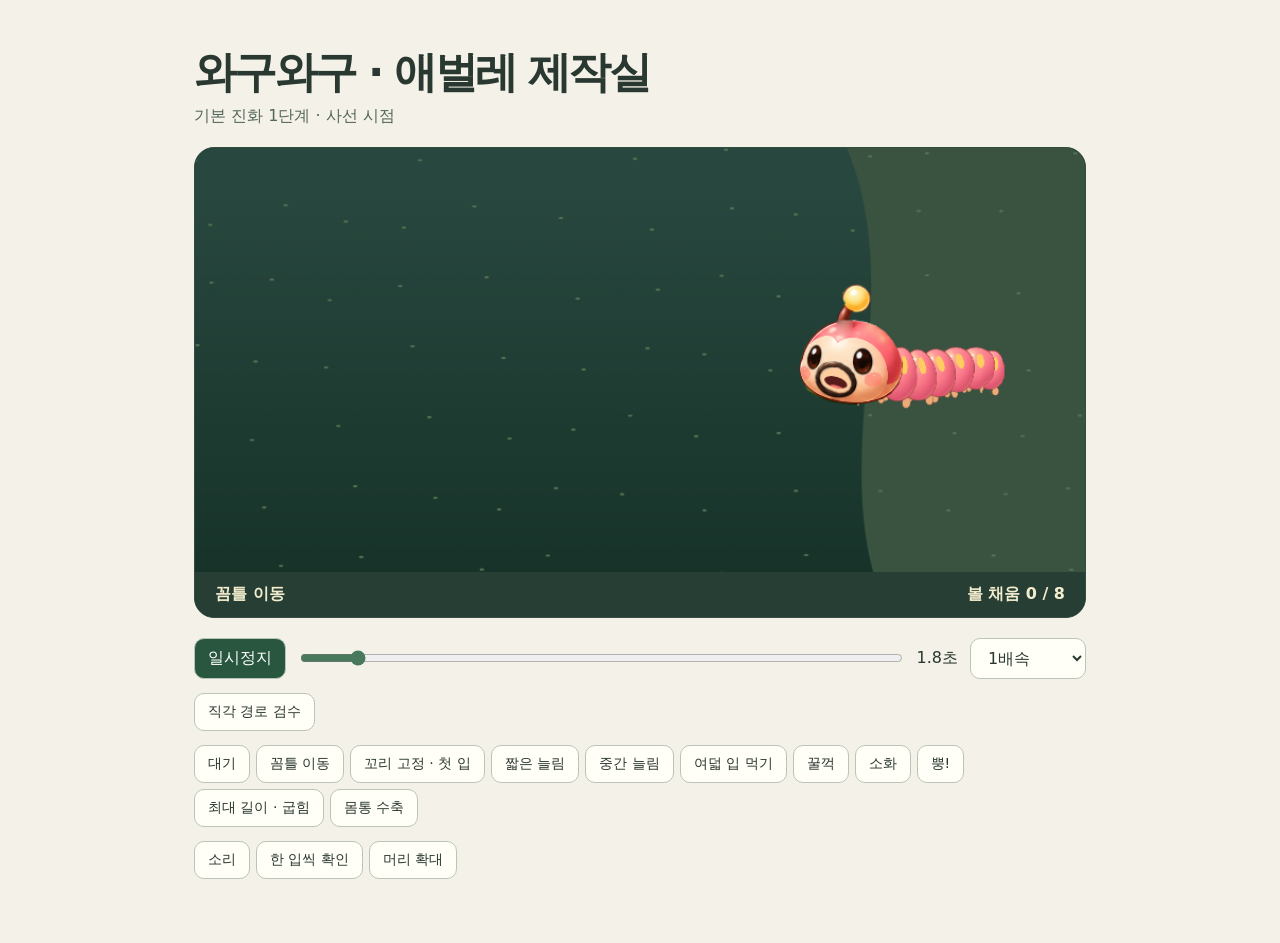
<file: character-production/larva-stage-1/index.html>
<!doctype html><html lang="ko"><meta charset="utf-8"><meta name="viewport" content="width=device-width,initial-scale=1"><title>와구와구 · 애벌레 제작실</title>
<style>
*{box-sizing:border-box}body{margin:0;background:#f4f1e8;color:#293830;font:16px system-ui,sans-serif}main{max-width:980px;margin:auto;padding:clamp(16px,4vw,44px)}header,.bar,.actions{display:flex;align-items:center;justify-content:space-between;gap:12px;flex-wrap:wrap}h1{margin:0;font-size:clamp(27px,4vw,43px);letter-spacing:-.06em}header p{margin:4px 0 20px;color:#53675a}figure{margin:0;background:#182e29;border-radius:20px;overflow:hidden;border:1px solid #334e40}canvas{display:block;width:100%}figcaption{display:flex;justify-content:space-between;padding:12px 20px;color:#f3edce;background:#263e34;font-weight:650}.controls{padding:20px 0}button,select{font:inherit;border:1px solid #bbc5b6;border-radius:10px;background:#fffef7;color:#293830;padding:9px 13px;cursor:pointer}button[aria-pressed=true],#play{background:#28563f;color:white}.actions{justify-content:flex-start;margin:14px 0 0;gap:6px}.actions button{font-size:14px}.bar{flex-wrap:nowrap}input{min-width:48px;flex:1;accent-color:#49795c}output{font-variant-numeric:tabular-nums;white-space:nowrap}small{color:#647469}@media(max-width:530px){main{padding:12px}.bar{gap:5px}button,select{padding:8px;font-size:14px}figcaption{font-size:14px}}
</style><main><header><div><h1>와구와구 · 애벌레 제작실</h1><p>기본 진화 1단계 · 사선 시점</p></div></header><figure><canvas width="840" height="400" id="view" aria-label="애벌레 동작 검수 화면"></canvas><figcaption><span id="state"></span><span id="count"></span></figcaption></figure>
<div class="controls"><div class="bar"><button id="play">일시정지</button><input id="scrub" aria-label="재생 위치" type="range" min="0" max="21" step=".01" value="0"><output id="clock"></output><select id="rate" aria-label="재생 속도"><option value="1">1배속</option><option value=".5">0.5배속</option><option value=".25">0.25배속</option></select></div><div class="actions"><button id="corner" aria-pressed="false">직각 경로 검수</button></div><div class="actions" id="chapters"></div><div class="actions"><button id="sound" aria-pressed="false">소리</button><button id="bite">한 입씩 확인</button><button id="zoom" aria-pressed="false">머리 확대</button></div></div></main>
<script src="./work-larva-renderer.js"></script><script>
const $=id=>document.getElementById(id),ctx=$('view').getContext('2d');
const PI=Math.PI, clamp=(v,a=0,b=1)=>Math.max(a,Math.min(b,v)),smooth=v=>{v=clamp(v);return v*v*(3-2*v)},mix=(a,b,u)=>a+(b-a)*u;
const larva=createWorkLarva($('view'));
const chapters=[['대기',0],['꼼틀 이동',1],['꼬리 고정 · 첫 입',3],['짧은 늘림',3.9],['중간 늘림',5.4],['여덟 입 먹기',6],['꿀꺽',12.4],['소화',13.04],['뿡!',15.7],['최대 길이 · 굽힘',18.9],['몸통 수축',19.4]];
let time=0,playing=true,zoom=false,last=0;
function ellipse(x,y,rx,ry,fill,stroke='',width=1,angle=0){
 ctx.beginPath();ctx.ellipse(x,y,Math.max(.01,rx),Math.max(.01,ry),angle,0,PI*2);ctx.fillStyle=fill;ctx.fill();if(stroke){ctx.lineWidth=width;ctx.strokeStyle=stroke;ctx.stroke()}
}
function gradient(x,y,r,stops){let g=ctx.createRadialGradient(x,y,0,x,y,r);for(const [k,v] of stops)g.addColorStop(k,v);return g}
const skin=(x,y,r)=>gradient(x-r*.28,y-r*.55,2*r,[[0,'#ffe0ad'],[.18,'#ff9a9d'],[.48,'#fa7888'],[.73,'#dc536d'],[.93,'#ffc389'],[1,'#a84c4f']]);
const facePaint=(x,y,r)=>gradient(x-r*.19,y-r*.48,1.9*r,[[0,'#fff3cb'],[.47,'#ffd6a9'],[.82,'#ffab93'],[1,'#e97877']]);
function bez(a,b,c,d,t){const q=1-t;return {x:q*q*q*a.x+3*q*q*t*b.x+3*q*t*t*c.x+t*t*t*d.x,y:q*q*q*a.y+3*q*q*t*b.y+3*q*t*t*c.y+t*t*t*d.y}}
const pt=(x,y)=>({x,y});
const knots=[[pt(782,211),pt(683,211),pt(638,211),pt(586,211)],[pt(586,211),pt(479,211),pt(455,107),pt(361,140)],[pt(361,140),pt(296,165),pt(360,250),pt(281,250)],[pt(281,250),pt(160,250),pt(107,333),pt(236,321)],[pt(236,321),pt(382,311),pt(529,305),pt(677,272)]];
const cornerKnots=[[pt(782,211),pt(640,211),pt(440,211),pt(345,211)],[pt(345,211),pt(307,211),pt(295,198),pt(295,161)],[pt(295,161),pt(295,132),pt(295,110),pt(295,95)],[pt(295,95),pt(295,44),pt(345,46),pt(389,76)],[pt(389,76),pt(482,145),pt(572,270),pt(677,272)]];
let road,length,corner=false;
function setRoad(curves){road=[{...curves[0][0],s:0}];length=0;for(const curve of curves)for(let j=1;j<=90;j++){let p=bez(...curve,j/90),a=road.at(-1);length+=Math.hypot(p.x-a.x,p.y-a.y);road.push({...p,s:length})}}
setRoad(knots);
$('corner').onclick=()=>{corner=!corner;setRoad(corner?cornerKnots:knots);$('corner').setAttribute('aria-pressed',corner);time=11.8;setPlay(false);scene(time)};
function path(s){s=clamp(s,0,length);let lo=0,hi=road.length-1;while(hi-lo>1){let m=(lo+hi)>>1;if(road[m].s<s)lo=m;else hi=m}let a=road[lo],b=road[hi],u=(s-a.s)/(b.s-a.s);return pt(mix(a.x,b.x,u),mix(a.y,b.y,u))}
function distance(t){if(t<3)return 146+50*smooth((t-1)/2);if(t<6)return 196+172*smooth((t-3.35)/2.65);if(t<12.4){let q=(t-6)/.8;return 368+22*(Math.floor(q)+smooth((q%1)/.42))}return 544+(length-544)*smooth((t-16.4)/2.8)}
function cracker(x,y,size,remain){ctx.save();ctx.translate(x,y);ctx.rotate(.18);ctx.scale(size,size);ctx.beginPath();ctx.roundRect(-8,-8,16,16,3);ctx.fillStyle='#e5a853';ctx.fill();ctx.strokeStyle='#a76838';ctx.stroke();for(let a of [-4,3])for(let b of [-4,3])ellipse(a,b,1,1,'#ab713a');ctx.restore()}
function scene(t){
 const s=distance(t),tail=t<3?s-146:t<19.2?50:mix(50,s-146,smooth((t-19.2)/1.8));
 const span=s-tail,stretch=clamp((span-146)/270),biteQ=clamp((t-6)/.8,0,8),bites=t<3.14?0:Math.min(8,1+Math.floor(clamp((t-6.8)/.8,0,7)+.58));
 const lift=Math.sin(PI*clamp((t-12.4)/.64)),full=bites/8*(1-smooth((t-12.53)/.40)),chew=t>=3&&t<3.35?Math.sin(PI*(t-3)/.35)**2:t>=6.8&&t<12.4?Math.sin(PI*(biteQ%1))**2*(.6+.4*Math.cos(4*PI*biteQ)):0;
 const gut=(t-13.04)/2.66,gas=(t-15.7)/.7;
 const wave=(v)=>3.2*Math.sin(t*7-v*8)*(1-stretch*.5)*(t<1?.18:1)*Math.min(1,v*8);
 function center(v){const p=path(tail+span*v);p.y+=wave(v);return p}
 const h=center(1),end=center(0),dir=path(s-.5).x>=h.x?1:-1;
 ctx.clearRect(0,0,840,400);ctx.save();if(zoom){ctx.translate(420,205);ctx.scale(2.45,2.45);ctx.translate(-h.x,-h.y)}
 const bg=ctx.createLinearGradient(0,45,0,410);bg.addColorStop(0,'#28473e');bg.addColorStop(1,'#173329');ctx.fillStyle=bg;ctx.fillRect(-900,-500,2700,1600);
 ctx.fillStyle='#395340';ctx.beginPath();ctx.moveTo(615,0);ctx.bezierCurveTo(670,130,605,270,640,400);ctx.lineTo(900,400);ctx.lineTo(900,0);ctx.fill();
 for(let j=0;j<7;j++)for(let i=0;i<13;i++){const xx=i*70+17*Math.sin(i+j),yy=j*66+12*Math.cos(2*i+j);ellipse(xx,yy,2.2,1.1,'#577255')}
 if(t>=3&&t<19.2){ctx.strokeStyle='#b5d08c88';ctx.beginPath();ctx.ellipse(end.x,end.y+13,15,5,0,0,PI*2);ctx.stroke()}
 for(let i=0;i<8;i++)if(i>=bites&&t>=2.8&&t<12.4){let p=path(i===0?196:368+(i+1)*22);cracker(p.x-19,p.y+3,.84,1)}
 const line=Array.from({length:97},(_,i)=>center(i/96));
 larva.draw({line,time:t,direction:dir,fullness:full,bite:chew,lift,boluses:[gut],gas});
 if((t>=3&&t<3.35)||(t>=6.8&&t<12.4)){const phase=t<4?(t-3)/.35:biteQ%1;if(phase>.32&&phase<.8){let q=(phase-.32)/.48;for(let i=0;i<4;i++)ellipse(h.x-dir*(27+q*(9+i*2)),h.y+10-q*(10+i*2)+q*q*16,1.9*(1-q)+.5,1.4,'#edbb72')}}
 if(gas>=0&&gas<1){ctx.save();ctx.globalAlpha=Math.sin(PI*gas);for(let i=0;i<4;i++)ellipse(end.x+gas*(35+9*i),end.y-5-gas*(i%2?19:7),5+gas*5,5+gas*4,'#c2cf81');ctx.fillStyle='#f9efaa';ctx.font='bold 18px system-ui';ctx.fillText('뿡!',end.x+25,end.y-20-gas*7);ctx.restore()}
 ctx.restore();$('state').textContent=chapters.filter(x=>t>=x[1]).at(-1)[0];$('count').textContent='볼 채움 '+Math.round(full*8)+' / 8';$('clock').textContent=t.toFixed(1)+'초';$('scrub').value=t
}
function setPlay(p){playing=p;$('play').textContent=p?'일시정지':'재생'}
for(const [name,t] of chapters){const b=document.createElement('button');b.textContent=name;b.onclick=()=>{time=t;setPlay(true);scene(time)};$('chapters').append(b)}
$('play').onclick=()=>setPlay(!playing);$('scrub').oninput=e=>{time=+e.target.value;setPlay(false);scene(time)};
$('zoom').onclick=()=>{zoom=!zoom;$('zoom').setAttribute('aria-pressed',zoom);scene(time)};
$('bite').onclick=()=>{const steps=[3.21,7.32,8.12,8.92,9.72,10.52,11.32,12.12];time=steps.find(v=>v>time+.01)??steps[0];setPlay(false);scene(time)};
let audio=null,muted=true;
$('sound').onclick=()=>{audio??=new AudioContext();audio.resume();muted=!muted;$('sound').setAttribute('aria-pressed',!muted)};
function effect(hz,end,dur,type){
 if(muted||!audio)return;const o=audio.createOscillator(),g=audio.createGain(),n=audio.currentTime;o.type=type;o.frequency.setValueAtTime(hz,n);o.frequency.exponentialRampToValueAtTime(end,n+dur);g.gain.setValueAtTime(.0001,n);g.gain.exponentialRampToValueAtTime(.052,n+.012);g.gain.exponentialRampToValueAtTime(.0001,n+dur);o.connect(g);g.connect(audio.destination);o.start(n);o.stop(n+dur);
}
function frame(now){const prior=time;if(playing)time=(time+Math.min(.08,(now-(last||now))/1000)*+$('rate').value)%21;if(playing){for(let i=0;i<8;i++){let e=i===0?3.14:6+(i+.42)*.8;if(prior<e&&time>=e)effect(510,135,.065,'triangle')}if(prior<12.65&&time>=12.65)effect(330,88,.18,'sine');if(prior<15.7&&time>=15.7)effect(122,43,.24,'sawtooth')}last=now;scene(time);requestAnimationFrame(frame)}requestAnimationFrame(frame);
</script></html>
</file>
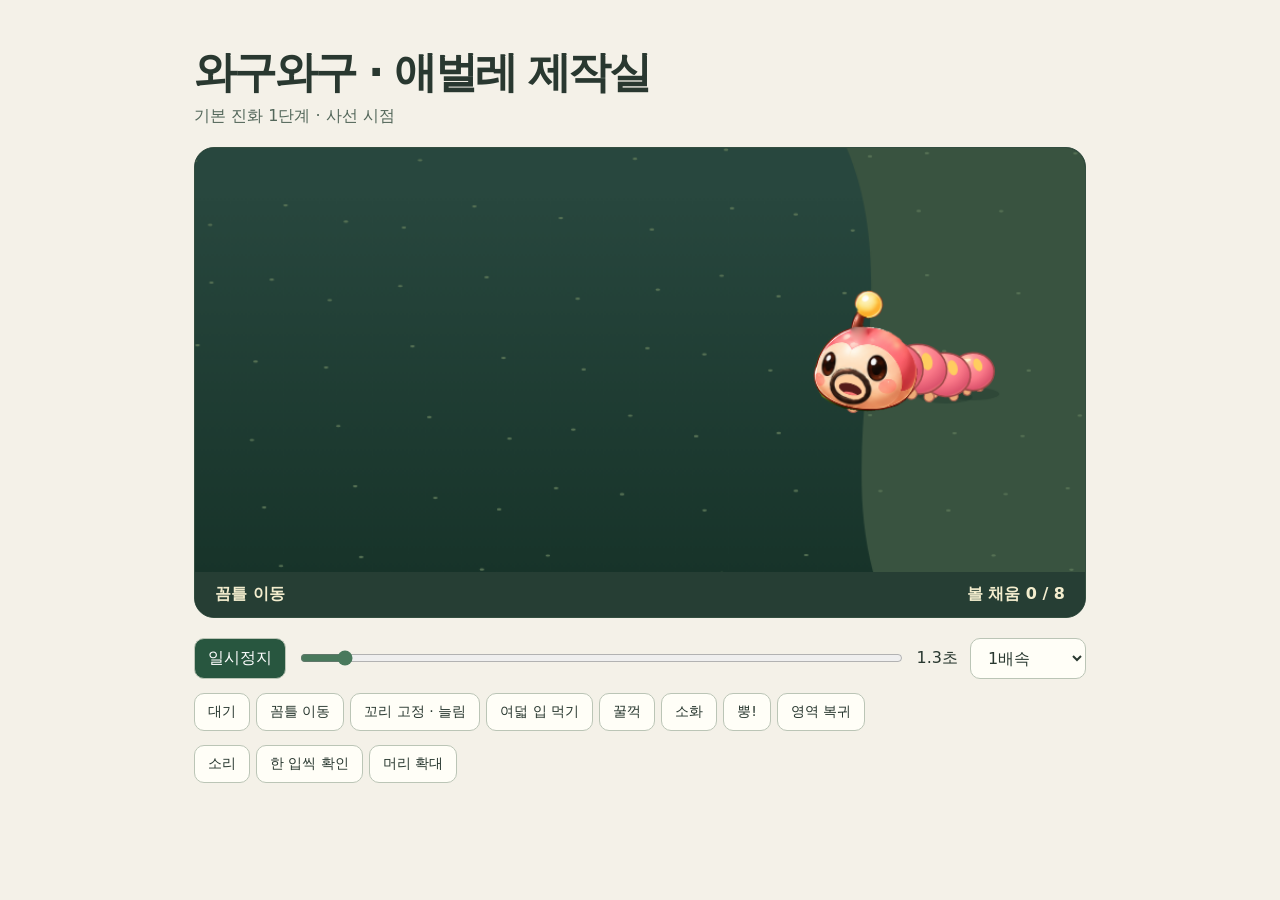
<file: character-production/larva-stage-1/work-original.html>
<!doctype html><html lang="ko"><meta charset="utf-8"><meta name="viewport" content="width=device-width,initial-scale=1"><title>와구와구 · 애벌레 제작실</title>
<style>
*{box-sizing:border-box}body{margin:0;background:#f4f1e8;color:#293830;font:16px system-ui,sans-serif}main{max-width:980px;margin:auto;padding:clamp(16px,4vw,44px)}header,.bar,.actions{display:flex;align-items:center;justify-content:space-between;gap:12px;flex-wrap:wrap}h1{margin:0;font-size:clamp(27px,4vw,43px);letter-spacing:-.06em}header p{margin:4px 0 20px;color:#53675a}figure{margin:0;background:#182e29;border-radius:20px;overflow:hidden;border:1px solid #334e40}canvas{display:block;width:100%}figcaption{display:flex;justify-content:space-between;padding:12px 20px;color:#f3edce;background:#263e34;font-weight:650}.controls{padding:20px 0}button,select{font:inherit;border:1px solid #bbc5b6;border-radius:10px;background:#fffef7;color:#293830;padding:9px 13px;cursor:pointer}button[aria-pressed=true],#play{background:#28563f;color:white}.actions{justify-content:flex-start;margin:14px 0 0;gap:6px}.actions button{font-size:14px}.bar{flex-wrap:nowrap}input{min-width:48px;flex:1;accent-color:#49795c}output{font-variant-numeric:tabular-nums;white-space:nowrap}small{color:#647469}@media(max-width:530px){main{padding:12px}.bar{gap:5px}button,select{padding:8px;font-size:14px}figcaption{font-size:14px}}
</style><main><header><div><h1>와구와구 · 애벌레 제작실</h1><p>기본 진화 1단계 · 사선 시점</p></div></header><figure><canvas width="840" height="400" id="view" aria-label="애벌레 동작 검수 화면"></canvas><figcaption><span id="state"></span><span id="count"></span></figcaption></figure>
<div class="controls"><div class="bar"><button id="play">일시정지</button><input id="scrub" aria-label="재생 위치" type="range" min="0" max="21" step=".01" value="0"><output id="clock"></output><select id="rate" aria-label="재생 속도"><option value="1">1배속</option><option value=".5">0.5배속</option><option value=".25">0.25배속</option></select></div><div class="actions" id="chapters"></div><div class="actions"><button id="sound" aria-pressed="false">소리</button><button id="bite">한 입씩 확인</button><button id="zoom" aria-pressed="false">머리 확대</button></div></div></main>
<script>
const $=id=>document.getElementById(id),ctx=$('view').getContext('2d');
const PI=Math.PI, clamp=(v,a=0,b=1)=>Math.max(a,Math.min(b,v)),smooth=v=>{v=clamp(v);return v*v*(3-2*v)},mix=(a,b,u)=>a+(b-a)*u;
const chapters=[['대기',0],['꼼틀 이동',1],['꼬리 고정 · 늘림',3],['여덟 입 먹기',6],['꿀꺽',12.4],['소화',13.04],['뿡!',15.7],['영역 복귀',16.4]];
let time=0,playing=true,zoom=false,last=0;
function ellipse(x,y,rx,ry,fill,stroke='',width=1,angle=0){
 ctx.beginPath();ctx.ellipse(x,y,Math.max(.01,rx),Math.max(.01,ry),angle,0,PI*2);ctx.fillStyle=fill;ctx.fill();if(stroke){ctx.lineWidth=width;ctx.strokeStyle=stroke;ctx.stroke()}
}
function gradient(x,y,r,stops){let g=ctx.createRadialGradient(x,y,0,x,y,r);for(const [k,v] of stops)g.addColorStop(k,v);return g}
const skin=(x,y,r)=>gradient(x-r*.28,y-r*.55,2*r,[[0,'#ffe0ad'],[.18,'#ff9a9d'],[.48,'#fa7888'],[.73,'#dc536d'],[.93,'#ffc389'],[1,'#a84c4f']]);
const facePaint=(x,y,r)=>gradient(x-r*.19,y-r*.48,1.9*r,[[0,'#fff3cb'],[.47,'#ffd6a9'],[.82,'#ffab93'],[1,'#e97877']]);
function bez(a,b,c,d,t){const q=1-t;return {x:q*q*q*a.x+3*q*q*t*b.x+3*q*t*t*c.x+t*t*t*d.x,y:q*q*q*a.y+3*q*q*t*b.y+3*q*t*t*c.y+t*t*t*d.y}}
const pt=(x,y)=>({x,y});
const knots=[[pt(738,211),pt(683,211),pt(638,211),pt(586,211)],[pt(586,211),pt(479,211),pt(455,107),pt(361,140)],[pt(361,140),pt(296,165),pt(286,270),pt(177,252)],[pt(177,252),pt(89,244),pt(107,333),pt(236,321)],[pt(236,321),pt(382,311),pt(529,305),pt(677,272)]];
let road=[{...knots[0][0],s:0}],length=0;for(const curve of knots)for(let j=1;j<=90;j++){let p=bez(...curve,j/90),a=road.at(-1);length+=Math.hypot(p.x-a.x,p.y-a.y);road.push({...p,s:length})}
function path(s){s=clamp(s,0,length);let lo=0,hi=road.length-1;while(hi-lo>1){let m=(lo+hi)>>1;if(road[m].s<s)lo=m;else hi=m}let a=road[lo],b=road[hi],u=(s-a.s)/(b.s-a.s);return pt(mix(a.x,b.x,u),mix(a.y,b.y,u))}
function distance(t){if(t<3)return 102+50*smooth((t-1)/2);if(t<6)return 152+216*smooth((t-3)/3);if(t<12.4){let q=(t-6)/.8;return 368+22*(Math.floor(q)+smooth((q%1)/.42))}return 544+(length-544)*smooth((t-16.4)/2.8)}
function bodySegment(x,y,r,angle,step,t){
 ctx.save();ctx.translate(x,y);ctx.rotate(angle);const tick=Math.sin(t*8-step*1.4);
 for(const side of [-1,1])ellipse(side*r*.43+tick*side*r*.12,r*.88+tick*side*r*.09,r*.19,r*.19,'#edab77','#a85d4e',1);
 ellipse(0,0,r*1.06,r*.93,skin(0,0,r),'#9e4748',1.5);
 ellipse(r*.26,-r*.33,r*.21,r*.33,'#ffcd5f','',1,-.38);
 ellipse(-r*.31,-r*.56,r*.23,r*.075,'#fff0ce','',1,-.18);ctx.restore()
}
const ART_DATA={"antenna": "[data-uri]", "eye0": "[data-uri]", "eye1": "[data-uri]", "ring": "[data-uri]", "skin": "[data-uri]"};
const art={}, cheekCache=new Map();
for(const [name,url] of Object.entries(ART_DATA)){const img=new Image();img.src=url;art[name]=img}
function head(x,y,t,dir,full,chew,lift){
 if(!Object.values(art).every(img=>img.complete&&img.naturalWidth))return;
 ctx.save();ctx.translate(x,y-14*lift);ctx.scale(dir,1);ctx.rotate(-.22*lift+.017*Math.sin(t*5));
 ctx.translate(0,Math.sin(t*5)*1.2);ctx.scale(.47,.47);ctx.translate(-108,-94);
 ctx.save();ctx.translate(94,24);ctx.rotate(.075*Math.sin(t*5-.55)+lift*.12);ctx.drawImage(art.antenna,-18,-93,71,103);ctx.restore();
 // Only the cheek rows expand. The eyes and moustache retain their shape.
 const level=Math.round(full*32);
 if(!cheekCache.has(level)){
   const plate=document.createElement('canvas');plate.width=260;plate.height=177;
   const skinCtx=plate.getContext('2d');
   for(let y=0;y<177;y++){
     const band=Math.exp(-((y-120)**2)/1000),extra=19*(level/32)**1.25*band;
     skinCtx.drawImage(art.skin,0,y,216,1,22-extra,y,216+extra*2,1);
   }
   cheekCache.set(level,plate)
 }
 ctx.drawImage(cheekCache.get(level),-22,0);
 const blink=Math.max(lift*.70,Math.pow(Math.max(0,Math.cos((t+.7)*2.1)),110));
 for(const [key,xx,yy,w,h] of [['eye0',20,55,31,53],['eye1',111,62,43,55]]){
   let hh=h*(1-.94*blink);ctx.drawImage(art[key],xx,yy+(h-hh)*.53,w,hh)
 }
 // The illustrated moustache ring surrounds the independently animated jaw.
 ctx.save();ctx.translate(80,129-lift*3);ctx.rotate(.28);
 ellipse(0,0,32,24,'#ffce9f');
 const gape=10+chew*10+2*Math.sin(t*4)**2;
 ctx.save();ctx.beginPath();ctx.ellipse(0,3,24,gape,0,0,PI*2);ctx.clip();
 ellipse(0,3,24,gape,'#561c1a');ellipse(5,4+gape,18,gape*.60,'#f97572');ctx.restore();ctx.restore();
 ctx.drawImage(art.ring,36,88-lift*3,88,80);ctx.restore()
}
function cracker(x,y,size,remain){ctx.save();ctx.translate(x,y);ctx.rotate(.18);ctx.scale(size,size);ctx.beginPath();ctx.roundRect(-8,-8,16,16,3);ctx.fillStyle='#e5a853';ctx.fill();ctx.strokeStyle='#a76838';ctx.stroke();for(let a of [-4,3])for(let b of [-4,3])ellipse(a,b,1,1,'#ab713a');ctx.restore()}
function scene(t){
 const s=distance(t),tail=t<3?s-102:t<19.2?50:mix(50,s-102,smooth((t-19.2)/1.8));
 const span=s-tail,stretch=clamp((span-102)/270),biteQ=clamp((t-6)/.8,0,8),bites=Math.min(8,Math.floor(biteQ+.58));
 const lift=Math.sin(PI*clamp((t-12.4)/.64)),full=bites/8*(1-smooth((t-12.53)/.40)),chew=t>=6&&t<12.4?Math.sin(PI*(biteQ%1))**2*(.6+.4*Math.cos(4*PI*biteQ)):0;
 const gut=(t-13.04)/2.66,gas=(t-15.7)/.7;
 const wave=(v)=>3.2*Math.sin(t*7-v*8)*(1-stretch*.5)*(t<1?.18:1)*Math.min(1,v*8);
 function center(v){const p=path(tail+span*v);p.y+=wave(v);return p}
 const h=center(1),end=center(0),dir=path(s-.5).x>=h.x?1:-1;
 ctx.clearRect(0,0,840,400);ctx.save();if(zoom){ctx.translate(420,205);ctx.scale(2.45,2.45);ctx.translate(-h.x,-h.y)}
 const bg=ctx.createLinearGradient(0,45,0,410);bg.addColorStop(0,'#28473e');bg.addColorStop(1,'#173329');ctx.fillStyle=bg;ctx.fillRect(-900,-500,2700,1600);
 ctx.fillStyle='#395340';ctx.beginPath();ctx.moveTo(615,0);ctx.bezierCurveTo(670,130,605,270,640,400);ctx.lineTo(900,400);ctx.lineTo(900,0);ctx.fill();
 for(let j=0;j<7;j++)for(let i=0;i<13;i++){const xx=i*70+17*Math.sin(i+j),yy=j*66+12*Math.cos(2*i+j);ellipse(xx,yy,2.2,1.1,'#577255')}
 if(t>=3&&t<19.2){ctx.strokeStyle='#b5d08c88';ctx.beginPath();ctx.ellipse(end.x,end.y+13,15,5,0,0,PI*2);ctx.stroke()}
 for(let i=0;i<8;i++)if(i>=bites&&t>3&&t<12.4){let p=path(368+(i+1)*22);cracker(p.x-19,p.y+3,.84,1)}
 const n=5+Math.ceil(Math.max(0,span-103)/22);
 for(let i=0;i<n;i++){const v=i/(n-1),p=center(v);ellipse(p.x,p.y+21,25,6,'#11282040')}
 // A continuous under-skin closes the gaps between tapered segments on bends.
 ctx.lineCap='round';for(let j=1;j<=64;j++){const v=j/64,a=center((j-1)/64),b=center(v);ctx.beginPath();ctx.moveTo(a.x,a.y);ctx.lineTo(b.x,b.y);ctx.strokeStyle='#c36a69';ctx.lineWidth=1.48*mix(19+12*v,8+22*v**.85,stretch);ctx.stroke()}
 for(let i=0;i<n;i++){const v=i/(n-1),p=center(v),a=center(Math.max(0,v-.01)),b=center(Math.min(1,v+.01)),angle=Math.atan2(b.y-a.y,b.x-a.x);const bulge=gut>=0&&gut<=1?10*Math.exp(-((v-(1-gut))**2)/.008):0;
 const r=mix(19+12*v,8+22*v**.85,stretch)+bulge;const bend=Math.atan2(Math.sin(angle)*Math.sign(Math.cos(angle)||1),Math.abs(Math.cos(angle)));
 bodySegment(p.x+(i===0&&gas>=0&&gas<1?-3*Math.sin(PI*2*gas)*(1-gas):0),p.y-3*lift*v**10,r,clamp(bend,-.65,.65),i,t)}
 head(h.x,h.y-5,t,dir,full,chew,lift);
 if(t>=6&&t<12.4){const phase=biteQ%1;if(phase>.32&&phase<.8){let q=(phase-.32)/.48;for(let i=0;i<4;i++)ellipse(h.x-dir*(27+q*(9+i*2)),h.y+10-q*(10+i*2)+q*q*16,1.9*(1-q)+.5,1.4,'#edbb72')}}
 if(gas>=0&&gas<1){ctx.save();ctx.globalAlpha=Math.sin(PI*gas);for(let i=0;i<4;i++)ellipse(end.x+gas*(35+9*i),end.y-5-gas*(i%2?19:7),5+gas*5,5+gas*4,'#c2cf81');ctx.fillStyle='#f9efaa';ctx.font='bold 18px system-ui';ctx.fillText('뿡!',end.x+25,end.y-20-gas*7);ctx.restore()}
 ctx.restore();$('state').textContent=chapters.filter(x=>t>=x[1]).at(-1)[0];$('count').textContent='볼 채움 '+Math.round(full*8)+' / 8';$('clock').textContent=t.toFixed(1)+'초';$('scrub').value=t
}
function setPlay(p){playing=p;$('play').textContent=p?'일시정지':'재생'}
for(const [name,t] of chapters){const b=document.createElement('button');b.textContent=name;b.onclick=()=>{time=t;setPlay(true);scene(time)};$('chapters').append(b)}
$('play').onclick=()=>setPlay(!playing);$('scrub').oninput=e=>{time=+e.target.value;setPlay(false);scene(time)};
$('zoom').onclick=()=>{zoom=!zoom;$('zoom').setAttribute('aria-pressed',zoom);scene(time)};
$('bite').onclick=()=>{const i=time>=6&&time<12.4?Math.floor((time-6)/.8)+1:0;time=6+(i%8+.65)*.8;setPlay(false);scene(time)};
let audio=null,muted=true;
$('sound').onclick=()=>{audio??=new AudioContext();audio.resume();muted=!muted;$('sound').setAttribute('aria-pressed',!muted)};
function effect(hz,end,dur,type){
 if(muted||!audio)return;const o=audio.createOscillator(),g=audio.createGain(),n=audio.currentTime;o.type=type;o.frequency.setValueAtTime(hz,n);o.frequency.exponentialRampToValueAtTime(end,n+dur);g.gain.setValueAtTime(.0001,n);g.gain.exponentialRampToValueAtTime(.052,n+.012);g.gain.exponentialRampToValueAtTime(.0001,n+dur);o.connect(g);g.connect(audio.destination);o.start(n);o.stop(n+dur);
}
function frame(now){const prior=time;if(playing)time=(time+Math.min(.08,(now-(last||now))/1000)*+$('rate').value)%21;if(playing){for(let i=0;i<8;i++){let e=6+(i+.42)*.8;if(prior<e&&time>=e)effect(510,135,.065,'triangle')}if(prior<12.65&&time>=12.65)effect(330,88,.18,'sine');if(prior<15.7&&time>=15.7)effect(122,43,.24,'sawtooth')}last=now;scene(time);requestAnimationFrame(frame)}requestAnimationFrame(frame);
</script></html>
</file>
